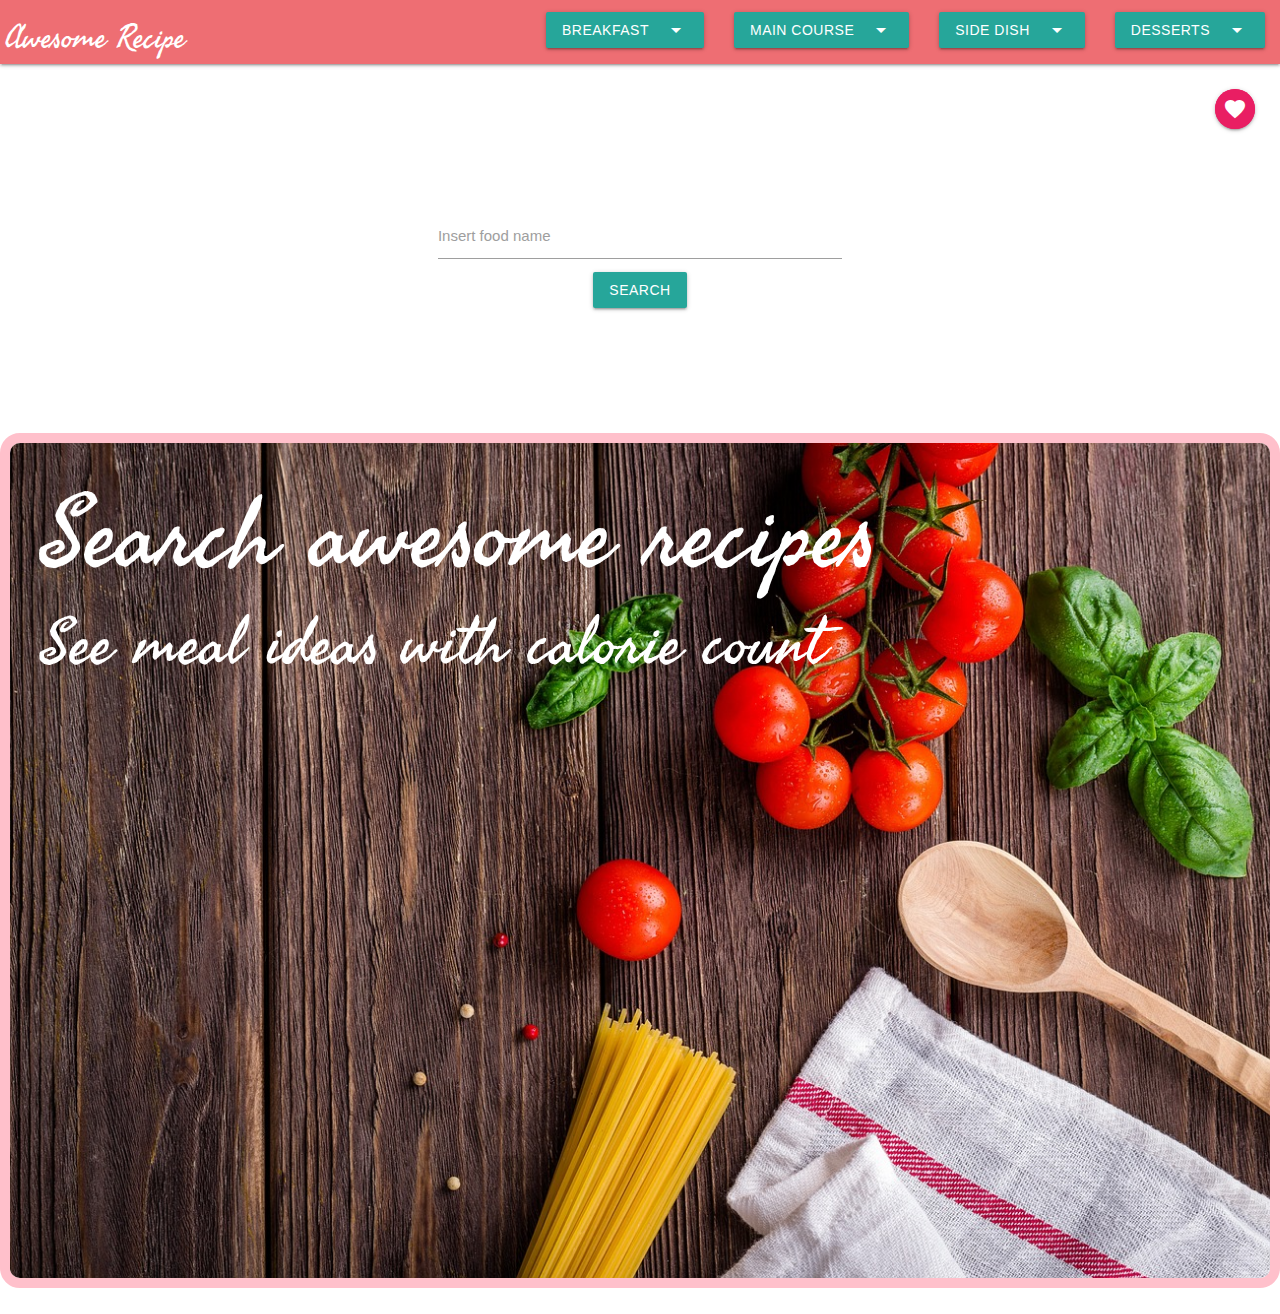
<file: index.html>
<!DOCTYPE html>
<html lang="en">
<head>
    <meta charset="UTF-8">
    <meta name="viewport" content="width=device-width, initial-scale=1.0">
    <link href="https://fonts.googleapis.com/icon?family=Material+Icons" rel="stylesheet">
    <link rel="stylesheet" href="https://cdnjs.cloudflare.com/ajax/libs/materialize/1.0.0/css/materialize.min.css">
    <link rel="stylesheet" href="./assets/css/style.css">
    <link rel="preconnect" href="https://fonts.googleapis.com">
<link rel="preconnect" href="https://fonts.gstatic.com" crossorigin>
<link href="https://fonts.googleapis.com/css2?family=Caprasimo&family=Fasthand&family=Lexend+Peta:wght@300&display=swap" rel="stylesheet">
<link rel="preconnect" href="https://fonts.googleapis.com">
<link rel="preconnect" href="https://fonts.gstatic.com" crossorigin>
<link href="https://fonts.googleapis.com/css2?family=Oswald:wght@300&display=swap" rel="stylesheet">
    <title>recipe planner</title>
</head>
<body>
  <header>
    <nav>
      <div class="nav-wrapper">
        <a href="#!" class="brand-logo custom-font">Awesome Recipe</a>
        <!-- Added to create responsive navbar -->
        <a href="#" data-target="mobile-nav" class="sidenav-trigger"><i class="material-icons">menu</i></a>
        <ul class="right hide-on-med-and-down">
          <li>
            <!-- Dropdown Trigger -->
            <a class='dropdown-trigger waves-effect waves-light btn' href='#' data-target='dropdown1'>
              Breakfast
              <i class="material-icons right">arrow_drop_down</i>
            </a>
            <!-- Dropdown Structure -->
            <ul id='dropdown1' class='dropdown-content'>
              <li><a href="#!" id="british">British</a></li>
              <li><a href="#!" id="american">American</a></li>
              <li><a href="#!" id="french">French</a></li>
              <li><a href="#!" id="italian">Italian</a></li>
              <li><a href="#!" id="mexican">Mexican</a></li>
            </ul>
          </li>
          <li>
            <!-- Dropdown Trigger -->
            <a class='dropdown-trigger waves-effect waves-light btn' href='#' data-target='dropdown2'>
              Main Course
              <i class="material-icons right">arrow_drop_down</i>
            </a>
            <!-- Dropdown Structure -->
            <ul id='dropdown2' class='dropdown-content'>
              <li><a href="#!" id="italian-main">Italian</a></li>
              <li><a href="#!" id="american-main">American</a></li>
              <li><a href="#!" id="japanese">Japanese</a></li>
              <li><a href="#!" id="indian">Indian</a></li>
              <li><a href="#!" id="mexican-main">Mexican</a></li>
            </ul>
          </li>
          <li>
            <!-- Dropdown Trigger -->
            <a class='dropdown-trigger waves-effect waves-light btn' href='#' data-target='dropdown3'>
              Side Dish
              <i class="material-icons right">arrow_drop_down</i>
            </a>
            <!-- Dropdown Structure -->
            <ul id='dropdown3' class='dropdown-content'>
              <li><a href="#!" id="american-side">American</a></li>
              <li><a href="#!" id="greek">Greek</a></li>
              <li><a href="#!" id="korean">Korean</a></li>
              <li><a href="#!" id="french-side">French</a></li>
              <li><a href="#!" id="mexican-side">Mexican</a></li>
            </ul>
          </li>
          <li>
            <!-- Dropdown Trigger -->
            <a class='dropdown-trigger waves-effect waves-light btn' href='#' data-target='dropdown4'>
              Desserts
              <i class="material-icons right">arrow_drop_down</i>
            </a>
            <!-- Dropdown Structure -->
            <ul id='dropdown4' class='dropdown-content'>
              <li><a href="#!" id="italian-dessert">Italian</a></li>
              <li><a href="#!" id="american-dessert">American</a></li>
              <li><a href="#!" id="asian">Asian</a></li>
              <li><a href="#!" id="latinAmerican">Latin</a></li>
              <li><a href="#!" id="french-dessert">French</a></li>
            </ul>
          </li>
        </ul>
      </div>
    </nav>
    
    <ul class="sidenav" id="mobile-nav">
      <li>
        <a class="dropdown-trigger" href="#" data-target="dropdown-mobile1">
          Breakfast
          <i class="material-icons right">arrow_drop_down</i>
        </a>
        <ul id="dropdown-mobile1" class="dropdown-content">
          <li><a href="#!" id="british-mobile">British</a></li>
          <li><a href="#!" id="american-mobile">American</a></li>
          <li><a href="#!" id="french-mobile">French</a></li>
          <li><a href="#!" id="italian-mobile">Italian</a></li>
          <li><a href="#!" id="mexican-mobile">Mexican</a></li>
        </ul>
      </li>
      <li>
        <a class="dropdown-trigger" href="#" data-target="dropdown-mobile2">
          Main Course
          <i class="material-icons right">arrow_drop_down</i>
        </a>
        <ul id="dropdown-mobile2" class="dropdown-content">
          <li><a href="#!" id="italian-main-mobile">Italian</a></li>
          <li><a href="#!" id="american-main-mobile">American</a></li>
          <li><a href="#!" id="japanese-mobile">Japanese</a></li>
          <li><a href="#!" id="indian-mobile">Indian</a></li>
          <li><a href="#!" id="mexican-main-mobile">Mexican</a></li>
        </ul>
      </li>
      <li>
        <a class="dropdown-trigger" href="#" data-target="dropdown-mobile3">
          Side Dish
          <i class="material-icons right">arrow_drop_down</i>
        </a>
        <ul id="dropdown-mobile3" class="dropdown-content">
          <li><a href="#!" id="american-side-mobile">American</a></li>
          <li><a href="#!" id="greek-mobile">Greek</a></li>
          <li><a href="#!" id="korean-mobile">Korean</a></li>
          <li><a href="#!" id="french-side-mobile">French</a></li>
          <li><a href="#!" id="mexican-side-mobile">Mexican</a></li>
        </ul>
      </li>
      <li>
        <a class="dropdown-trigger" href="#" data-target="dropdown-mobile4">
          Desserts
          <i class="material-icons right">arrow_drop_down</i>
        </a>
        <ul id="dropdown-mobile4" class="dropdown-content">
          <li><a href="#!" id="italian-dessert-mobile">Italian</a></li>
          <li><a href="#!" id="american-dessert-mobile">American</a></li>
          <li><a href="#!" id="asian-mobile">Asian</a></li>
          <li><a href="#!" id="latinAmerican-mobile">Latin</a></li>
          <li><a href="#!" id="french-dessert-mobile">French</a></li>
        </ul>
      </li>
    </ul>
    

    <section id="fav-food">
      <a href="#" class="favorite-btn btn-floating pink pulse">
        <i class="material-icons">favorite</i>
      </a>
    </section>

    <section class="middle">
        <div class="row">
          <div class="col s0 m3 l4"></div>
            <div class="input-field col s12 m6 l4 block center">
              <input  id="user-input" type="text" class="validate">
              <label class="active" for="user-input">Insert food name</label>
              <a class="waves-effect waves-light btn container-width search-btn bottom">Search</a>
            </div>
            <div class="col s0 m3 l4"></div>
        </div>



            <br>
            <div id="description"></div>
            <br>
            <div id="result"></div>
  

      
        <div id="hero-image" class="row">
          <div>
            <h1>Search awesome recipes</h1>
            <h2>See meal ideas with calorie count</h2>
          </div>
          <img src="assets/images/spaghetti-g43fcb382f_1280.jpg" 
              alt="kitchen bench with wooden spoon, tomatoes and pasta">
        </div>
    </section>

            
<script src="https://cdnjs.cloudflare.com/ajax/libs/materialize/1.0.0/js/materialize.min.js"></script>
</script>
<script
src="https://code.jquery.com/jquery-3.5.1.min.js"
integrity="sha256-9/aliU8dGd2tb6OSsuzixeV4y/faTqgFtohetphbbj0="
crossorigin="anonymous"
></script>
<script src="https://code.jquery.com/jquery-3.5.1.min.js"></script>

<script src="./assets/js/script.js"></script>
</body>
</html>
</file>
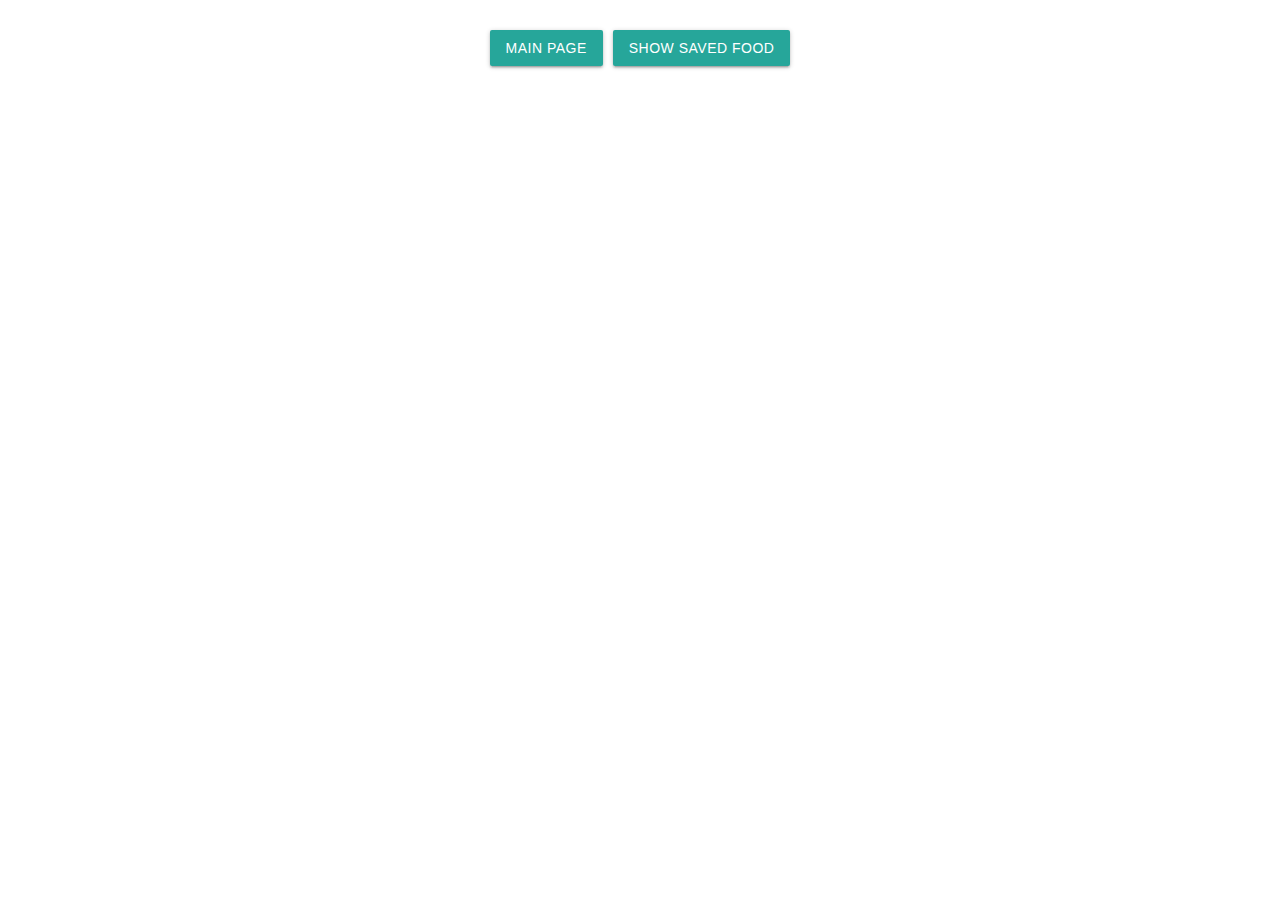
<file: favs.html>
<!DOCTYPE html>
<html lang="en">
<head>
    <meta charset="UTF-8">
    <meta name="viewport" content="width=device-width, initial-scale=1.0">
    <link href="https://fonts.googleapis.com/icon?family=Material+Icons" rel="stylesheet">
    <link rel="stylesheet" href="https://cdnjs.cloudflare.com/ajax/libs/materialize/1.0.0/css/materialize.min.css">
    <link rel="stylesheet" href="./assets/css/style.css"><link rel="preconnect" href="https://fonts.googleapis.com">
    <link rel="preconnect" href="https://fonts.gstatic.com" crossorigin>
    <link href="https://fonts.googleapis.com/css2?family=Oswald:wght@300&display=swap" rel="stylesheet">
    <title>favorite foods</title>
</head>
<body>

    <div id="btn-container">
        <a href="./index.html" id="link-main" class="waves-effect waves-light btn">Main Page</a>
        <a id="show-btn" class="waves-effect waves-light btn">show saved food</a>
    </div>

    <div id="instruction"></div>

    <div id="fav-list"></div>


    <script src="https://cdnjs.cloudflare.com/ajax/libs/materialize/1.0.0/js/materialize.min.js"></script>
</script>
<script
src="https://code.jquery.com/jquery-3.5.1.min.js"
integrity="sha256-9/aliU8dGd2tb6OSsuzixeV4y/faTqgFtohetphbbj0="
crossorigin="anonymous"
></script>
<script src="https://code.jquery.com/jquery-3.5.1.min.js"></script>

<script src="./assets/js/favs.js"></script>
</body>
</html>
</file>
<file: assets/css/style.css>
.middle {
    margin-top: 5%;
}

.custom-font {
    font-family: 'Fasthand', cursive;
}


.block {
    display: block;
}

.recipe-card {
  margin: 30px ; 
  font-size: 20px;
  width: 20%;
}

.recipe-card a {
    font-size: 30px;
    font-family: 'Oswald', sans-serif;
    display: inline-block;
    border-radius: 10px;
    color: rgb(20, 58, 145);
    padding: 0 12px;
}

.recipe-card a:hover {
    background-color: pink;
}

#result {

    display: flex;
    flex-wrap: wrap;
}

a {
    display: block;
    margin: 5px;
}

img {
    width: 100%;
    border: 10px solid pink;
    border-radius: 20px;
}

.favorite-icon {
    position: absolute;
    top: 10px;
    right: 10px;
    color: red;
    font-size: 24px;
}

.image-container {

    position: relative;

}

.favorite-icon:hover {
    cursor: pointer;
}


#fav-food {
    display: flex;
    justify-content: end;
    margin-top: 20px;
    margin-right: 20px;
}

#btn-container {
    display: flex;
    justify-content: center;
    margin-top: 25px;
}


#description {
    margin: 40px;
    text-align: justify;
}



#instruction {
    margin: 40px;
    text-align: justify;
}


#hero-image {
    position: relative;
}

#hero-image div {
    position: absolute;
    left: 40px;   
    top: 20px;
    color: white;
    font-family: 'Fasthand', cursive;
}

#hero-image h1 {
    font-size: 100px;
    line-height: 75%;
}

#hero-image h2 {
    font-size: 65px;
}

@media screen and (max-width: 700px) {
    #hero-image h1 {
        font-size: 70px;
    }
    #hero-image h2 {
        display: none;
    }
}
</file>
